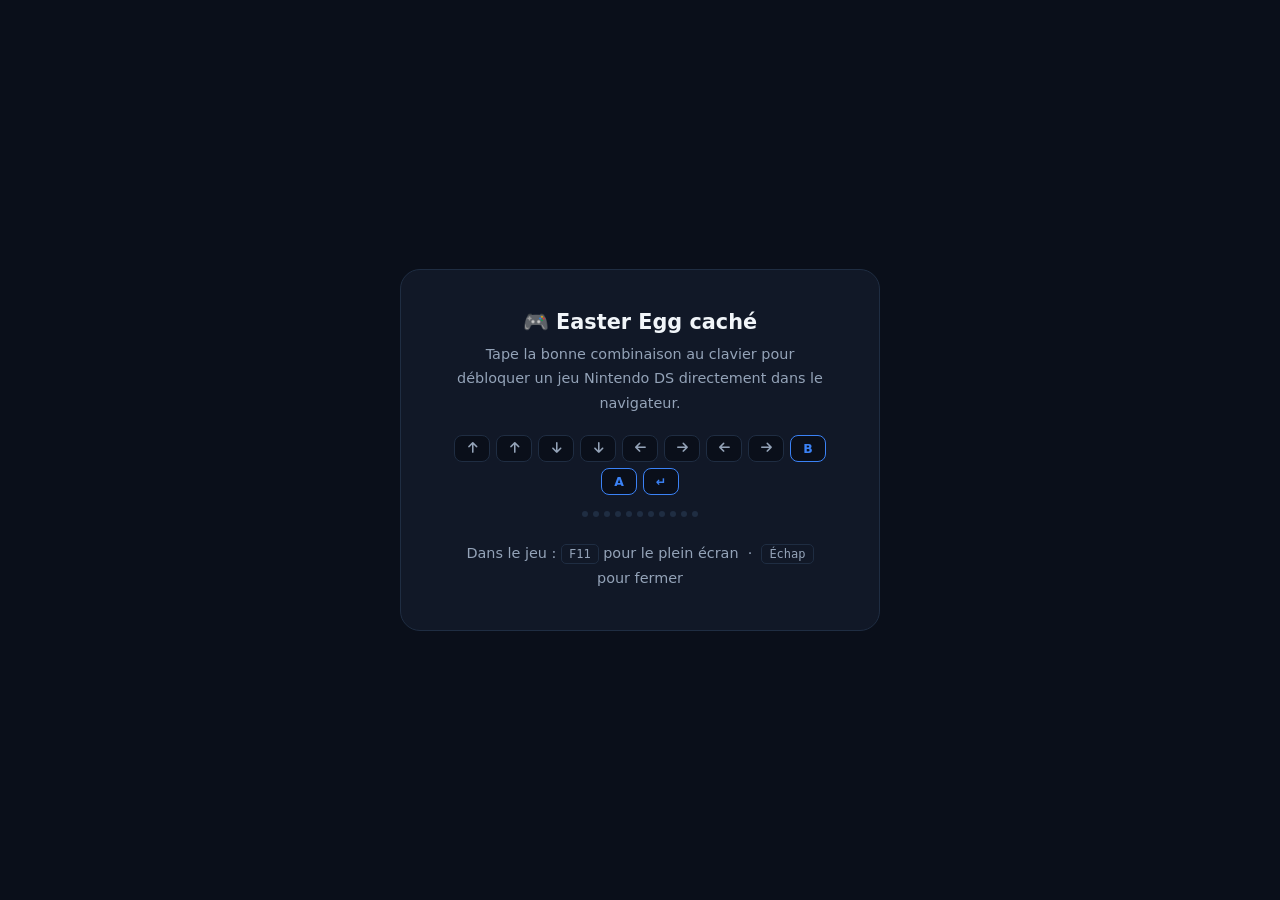
<file: test-ds.html>
<!DOCTYPE html>
<html lang="fr">
<head>
  <meta charset="UTF-8">
  <meta name="viewport" content="width=device-width, initial-scale=1.0">
  <title>Easter Egg – Nintendo DS</title>
  <link rel="stylesheet" href="https://cdnjs.cloudflare.com/ajax/libs/font-awesome/6.5.0/css/all.min.css">
  <style>
    *, *::before, *::after { box-sizing: border-box; margin: 0; padding: 0; }

    :root {
      --bg:      #0a0f1a;
      --surface: #111827;
      --border:  #1f2d42;
      --text:    #f1f5f9;
      --text-2:  #94a3b8;
      --accent:  #3b82f6;
      --red:     #ef4444;
      --r:       12px;
      --r-lg:    20px;
    }

    body {
      font-family: system-ui, sans-serif;
      background: var(--bg); color: var(--text);
      display: flex; align-items: center; justify-content: center;
      height: 100vh; overflow: hidden;
    }

    /* ── Indice clavier (page de démo) ─────────────────── */
    .hint-card {
      text-align: center;
      background: var(--surface);
      border: 1.5px solid var(--border);
      border-radius: var(--r-lg);
      padding: 2.5rem 3rem;
      max-width: 480px;
    }
    .hint-card h2 { font-size: 1.3rem; margin-bottom: .5rem; }
    .hint-card p  { font-size: .9rem; color: var(--text-2); line-height: 1.7; }

    .konami-keys {
      display: flex; flex-wrap: wrap; justify-content: center;
      gap: 6px; margin-top: 1.25rem;
    }
    .key {
      display: inline-flex; align-items: center; justify-content: center;
      background: var(--bg); border: 1.5px solid var(--border);
      border-radius: 8px; padding: 5px 10px;
      font-size: .78rem; font-weight: 700; color: var(--text-2);
      min-width: 36px;
    }
    .key.highlight { border-color: var(--accent); color: var(--accent); }

    /* Indicateur de progression Konami */
    #konamiProgress {
      display: flex; justify-content: center; gap: 5px;
      margin-top: 1rem; height: 6px;
    }
    .kp-dot {
      width: 6px; height: 6px; border-radius: 50%;
      background: var(--border);
      transition: background .15s ease, transform .15s ease;
    }
    .kp-dot.active { background: var(--accent); transform: scale(1.4); }
    .kp-dot.done   { background: #22c55e; }

    /* ── Overlay DS ─────────────────────────────────────── */
    #dsOverlay {
      position: fixed; inset: 0;
      background: rgba(2, 6, 23, 0.97);
      backdrop-filter: blur(16px);
      z-index: 9999;
      display: flex; flex-direction: column;
      align-items: center; justify-content: center;
      gap: 16px;
      opacity: 0; pointer-events: none;
      transition: opacity 0.35s ease;
    }
    #dsOverlay.visible {
      opacity: 1; pointer-events: all;
    }

    /* Barre du haut */
    .ds-topbar {
      width: 95vw; max-width: 1000px;
      display: flex; align-items: center; justify-content: space-between;
    }
    .ds-label {
      display: flex; align-items: center; gap: 10px;
      font-size: .88rem; font-weight: 700; color: var(--text-2);
    }
    .ds-dot {
      width: 8px; height: 8px; border-radius: 50%;
      background: #22c55e;
      box-shadow: 0 0 0 3px rgba(34,197,94,.2);
      animation: pulse-dot 2s ease infinite;
    }
    @keyframes pulse-dot {
      0%,100% { box-shadow: 0 0 0 3px rgba(34,197,94,.2); }
      50%      { box-shadow: 0 0 0 6px rgba(34,197,94,.05); }
    }

    .ds-close-btn {
      background: rgba(239,68,68,.15);
      border: 1.5px solid rgba(239,68,68,.35);
      color: var(--red); border-radius: var(--r);
      padding: 8px 18px; font-size: .85rem; font-weight: 700;
      cursor: pointer; display: flex; align-items: center; gap: 8px;
      transition: background .2s ease, border-color .2s ease;
    }
    .ds-close-btn:hover {
      background: rgba(239,68,68,.25);
      border-color: var(--red);
    }

    /* Iframe */
    .ds-frame-wrap {
      width: 95vw; max-width: 1000px;
      height: calc(90vh - 60px);
      border: 1.5px solid var(--border);
      border-radius: var(--r-lg);
      overflow: hidden;
      box-shadow: 0 25px 60px rgba(0,0,0,.6);
    }
    #dsIframe {
      width: 100%; height: 100%;
      border: none; display: block;
      background: #000;
    }

    /* ── Shortcut hint ──────────────────────────────────── */
    .shortcut-hint {
      margin-top: 1.5rem;
      font-size: .78rem; color: var(--text-2);
    }
    .shortcut-hint kbd {
      background: var(--surface); border: 1.5px solid var(--border);
      border-radius: 5px; padding: 2px 7px; font-size: .75rem;
    }
  </style>
</head>
<body>

  <!-- Page de démo avec indice du code Konami -->
  <div class="hint-card">
    <h2>🎮 Easter Egg caché</h2>
    <p>Tape la bonne combinaison au clavier pour débloquer un jeu Nintendo DS directement dans le navigateur.</p>

    <div class="konami-keys">
      <span class="key"><i class="fa-solid fa-arrow-up"></i></span>
      <span class="key"><i class="fa-solid fa-arrow-up"></i></span>
      <span class="key"><i class="fa-solid fa-arrow-down"></i></span>
      <span class="key"><i class="fa-solid fa-arrow-down"></i></span>
      <span class="key"><i class="fa-solid fa-arrow-left"></i></span>
      <span class="key"><i class="fa-solid fa-arrow-right"></i></span>
      <span class="key"><i class="fa-solid fa-arrow-left"></i></span>
      <span class="key"><i class="fa-solid fa-arrow-right"></i></span>
      <span class="key highlight">B</span>
      <span class="key highlight">A</span>
      <span class="key highlight">↵</span>
    </div>

    <div id="konamiProgress"></div>

    <p class="shortcut-hint">
      Dans le jeu : <kbd>F11</kbd> pour le plein écran &nbsp;·&nbsp; <kbd>Échap</kbd> pour fermer
    </p>
  </div>

  <!-- Overlay plein écran avec l'émulateur -->
  <div id="dsOverlay">
    <div class="ds-topbar">
      <div class="ds-label">
        <span class="ds-dot"></span>
        Nintendo DS Emulator — EmulatorJS
      </div>
      <button id="closeBtn" class="ds-close-btn">
        <i class="fa-solid fa-power-off"></i>
        Éteindre
      </button>
    </div>

    <div class="ds-frame-wrap">
      <iframe id="dsIframe" src="" allowfullscreen></iframe>
    </div>
  </div>

  <script>
    (function initEasterEgg() {
      const KONAMI = [
        'ArrowUp','ArrowUp','ArrowDown','ArrowDown',
        'ArrowLeft','ArrowRight','ArrowLeft','ArrowRight',
        'b','a','Enter'
      ];

      const overlay  = document.getElementById('dsOverlay');
      const iframe   = document.getElementById('dsIframe');
      const closeBtn = document.getElementById('closeBtn');
      const progress = document.getElementById('konamiProgress');

      // Construire les points d'indicateur
      KONAMI.forEach(() => {
        const dot = document.createElement('span');
        dot.className = 'kp-dot';
        progress.appendChild(dot);
      });

      let history = [];

      function updateDots() {
        const dots = progress.querySelectorAll('.kp-dot');
        dots.forEach((dot, i) => {
          dot.classList.toggle('active', i === history.length - 1);
          dot.classList.toggle('done',   i < history.length - 1);
        });
      }

      function resetDots() {
        progress.querySelectorAll('.kp-dot').forEach(d => {
          d.classList.remove('active','done');
        });
      }

      // ── Écoute clavier ──────────────────────────────────
      window.addEventListener('keydown', e => {
        // Touche Échap : ferme l'overlay si ouvert
        if (e.key === 'Escape' && overlay.classList.contains('visible')) {
          closeOverlay();
          return;
        }
        if (overlay.classList.contains('visible')) return;

        const key = e.key.length === 1 ? e.key.toLowerCase() : e.key;
        history.push(key);
        history = history.slice(-KONAMI.length);

        updateDots();

        if (KONAMI.every((k, i) => k === history[i])) {
          openOverlay();
          history = [];
          resetDots();
        }
      });

      // ── Ouvrir / fermer ──────────────────────────────────
      function openOverlay() {
        iframe.src = 'emulator.html';
        overlay.classList.add('visible');
        document.body.style.overflow = 'hidden';
      }

      function closeOverlay() {
        overlay.classList.remove('visible');
        document.body.style.overflow = '';
        // Coupe l'émulateur (audio + wasm) proprement
        setTimeout(() => { iframe.src = ''; }, 350);
      }

      closeBtn.addEventListener('click', closeOverlay);
    })();
  </script>

</body>
</html>
</file>
